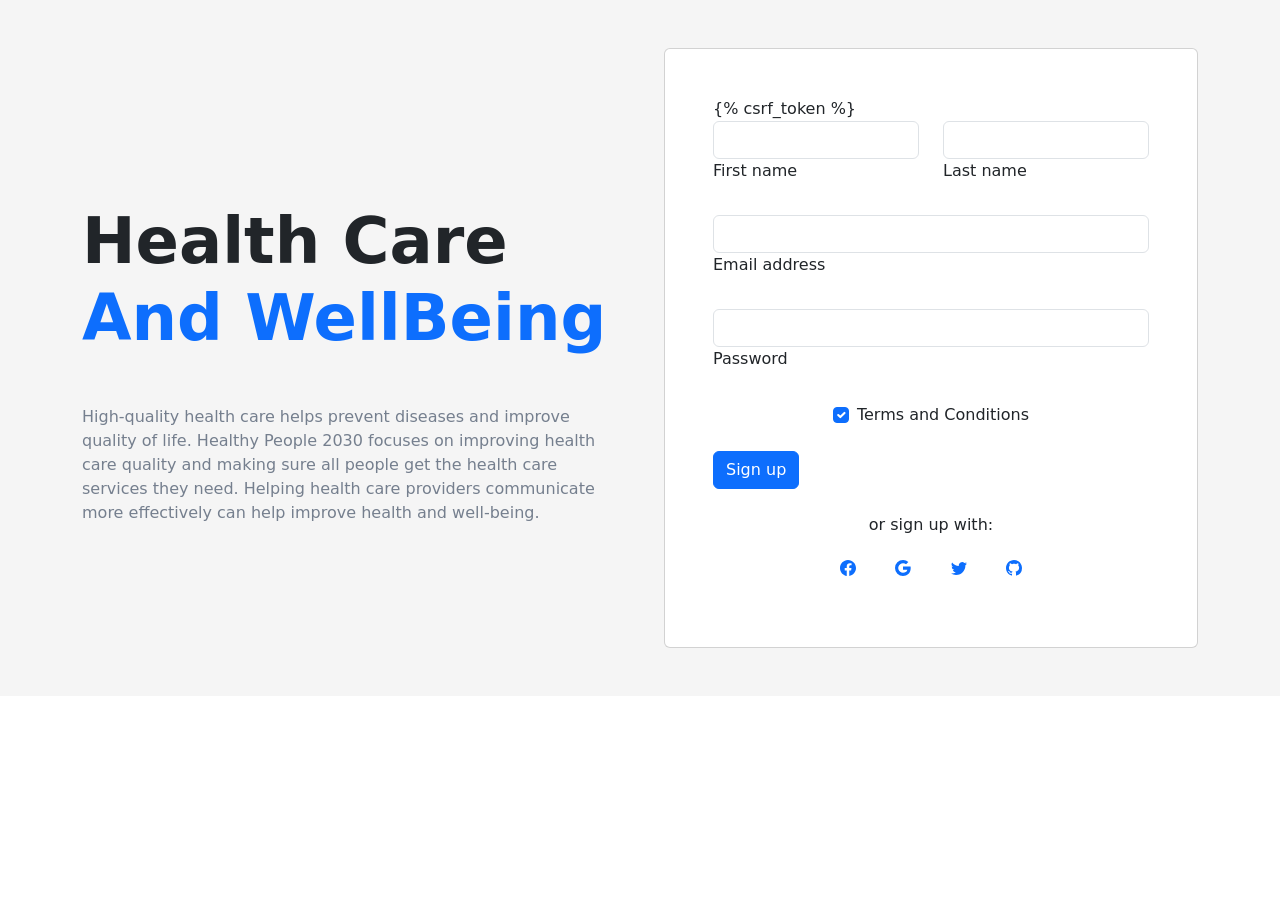
<file: my_site/my_app/templates/my_app/signup.html>
<html>
<head>
    <meta charset="UTF-8">
    <meta name="viewport"
          content="width=device-width, user-scalable=no, initial-scale=1.0, maximum-scale=1.0, minimum-scale=1.0">
    <meta http-equiv="X-UA-Compatible" content="ie=edge">
  <link href="https://cdn.jsdelivr.net/npm/bootstrap@5.2.3/dist/css/bootstrap.min.css" rel="stylesheet" integrity="sha384-rbsA2VBKQhggwzxH7pPCaAqO46MgnOM80zW1RWuH61DGLwZJEdK2Kadq2F9CUG65" crossorigin="anonymous">
        <link rel="preconnect" href="https://fonts.googleapis.com">

    <title>Signup</title>
</head>
<body>

<!-- Section: Design Block -->
<section class="">
  <!-- Jumbotron -->
  <div class="px-4 py-5 px-md-5 text-center text-lg-start" style="background-color: hsl(0, 0%, 96%)">
    <div class="container">
      <div class="row gx-lg-5 align-items-center">
        <div class="col-lg-6 mb-5 mb-lg-0">
          <h1 class="my-5 display-3 fw-bold ls-tight">
            Health Care <br />
            <span class="text-primary">And WellBeing</span>
          </h1>
          <p style="color: hsl(217, 10%, 50.8%)">
            High-quality health care helps prevent diseases and improve quality of life. Healthy People 2030 focuses on improving health care quality and making sure all people get the health care services they need. Helping health care providers communicate more effectively can help improve health and well-being.
          </p>
        </div>

        <div class="col-lg-6 mb-5 mb-lg-0">
          <div class="card">
            <div class="card-body py-5 px-md-5">
              <form action="http://127.0.0.1:8000/getres/" method="POST">
                  {% csrf_token %}

                <div class="row">
                  <div class="col-md-6 mb-4">
                    <div class="form-outline">
                      <input type="text" id="form3Example1" class="form-control" name="f_name"/>
                      <label class="form-label" for="form3Example1">First name</label>
                    </div>
                  </div>
                  <div class="col-md-6 mb-4">
                    <div class="form-outline">
                      <input type="text" id="form3Example2" class="form-control" name="l_name" />
                      <label class="form-label" for="form3Example2">Last name</label>
                    </div>
                  </div>
                </div>

                <!-- Email input -->
                <div class="form-outline mb-4">
                  <input type="email" id="form3Example3" class="form-control" name="email" />
                  <label class="form-label" for="form3Example3">Email address</label>
                </div>

                <!-- Password input -->
                <div class="form-outline mb-4">
                  <input type="password" id="form3Example4" class="form-control" name="password" />
                  <label class="form-label" for="form3Example4">Password</label>
                </div>

                <!-- Checkbox -->
                <div class="form-check d-flex justify-content-center mb-4">
                  <input class="form-check-input me-2" type="checkbox" value="" id="form2Example33" checked />
                  <label class="form-check-label" for="form2Example33">
                    Terms and Conditions
                  </label>
                </div>

                <!-- Submit button -->
                <button type="submit" class="btn btn-primary btn-block mb-4">
                  Sign up
                </button>
                <!-- Register buttons -->
                <div class="text-center">
                  <p>or sign up with:</p>
                  <button type="button" class="btn btn-link btn-floating mx-1">
                    <a href="#"><svg xmlns="http://www.w3.org/2000/svg" width="16" height="16" fill="currentColor" class="bi bi-facebook" viewBox="0 0 16 16">
  <path d="M16 8.049c0-4.446-3.582-8.05-8-8.05C3.58 0-.002 3.603-.002 8.05c0 4.017 2.926 7.347 6.75 7.951v-5.625h-2.03V8.05H6.75V6.275c0-2.017 1.195-3.131 3.022-3.131.876 0 1.791.157 1.791.157v1.98h-1.009c-.993 0-1.303.621-1.303 1.258v1.51h2.218l-.354 2.326H9.25V16c3.824-.604 6.75-3.934 6.75-7.951z"/>
</svg></a>
                  </button>

                  <button type="button" class="btn btn-link btn-floating mx-1">
                     <a href=""><svg xmlns="http://www.w3.org/2000/svg" width="16" height="16" fill="currentColor" class="bi bi-google" viewBox="0 0 16 16">
  <path d="M15.545 6.558a9.42 9.42 0 0 1 .139 1.626c0 2.434-.87 4.492-2.384 5.885h.002C11.978 15.292 10.158 16 8 16A8 8 0 1 1 8 0a7.689 7.689 0 0 1 5.352 2.082l-2.284 2.284A4.347 4.347 0 0 0 8 3.166c-2.087 0-3.86 1.408-4.492 3.304a4.792 4.792 0 0 0 0 3.063h.003c.635 1.893 2.405 3.301 4.492 3.301 1.078 0 2.004-.276 2.722-.764h-.003a3.702 3.702 0 0 0 1.599-2.431H8v-3.08h7.545z"/>
</svg></a>
                  </button>

                  <button type="button" class="btn btn-link btn-floating mx-1">
                    <a href="#"><svg xmlns="http://www.w3.org/2000/svg" width="16" height="16" fill="currentColor" class="bi bi-twitter" viewBox="0 0 16 16">
  <path d="M5.026 15c6.038 0 9.341-5.003 9.341-9.334 0-.14 0-.282-.006-.422A6.685 6.685 0 0 0 16 3.542a6.658 6.658 0 0 1-1.889.518 3.301 3.301 0 0 0 1.447-1.817 6.533 6.533 0 0 1-2.087.793A3.286 3.286 0 0 0 7.875 6.03a9.325 9.325 0 0 1-6.767-3.429 3.289 3.289 0 0 0 1.018 4.382A3.323 3.323 0 0 1 .64 6.575v.045a3.288 3.288 0 0 0 2.632 3.218 3.203 3.203 0 0 1-.865.115 3.23 3.23 0 0 1-.614-.057 3.283 3.283 0 0 0 3.067 2.277A6.588 6.588 0 0 1 .78 13.58a6.32 6.32 0 0 1-.78-.045A9.344 9.344 0 0 0 5.026 15z"/>
</svg></a>
                  </button>

                  <button type="button" class="btn btn-link btn-floating mx-1">
                    <a href=""><svg xmlns="http://www.w3.org/2000/svg" width="16" height="16" fill="currentColor" class="bi bi-github" viewBox="0 0 16 16">
  <path d="M8 0C3.58 0 0 3.58 0 8c0 3.54 2.29 6.53 5.47 7.59.4.07.55-.17.55-.38 0-.19-.01-.82-.01-1.49-2.01.37-2.53-.49-2.69-.94-.09-.23-.48-.94-.82-1.13-.28-.15-.68-.52-.01-.53.63-.01 1.08.58 1.23.82.72 1.21 1.87.87 2.33.66.07-.52.28-.87.51-1.07-1.78-.2-3.64-.89-3.64-3.95 0-.87.31-1.59.82-2.15-.08-.2-.36-1.02.08-2.12 0 0 .67-.21 2.2.82.64-.18 1.32-.27 2-.27.68 0 1.36.09 2 .27 1.53-1.04 2.2-.82 2.2-.82.44 1.1.16 1.92.08 2.12.51.56.82 1.27.82 2.15 0 3.07-1.87 3.75-3.65 3.95.29.25.54.73.54 1.48 0 1.07-.01 1.93-.01 2.2 0 .21.15.46.55.38A8.012 8.012 0 0 0 16 8c0-4.42-3.58-8-8-8z"/>
</svg></a>
                  </button>
                </div>
              </form>
            </div>
          </div>
        </div>
      </div>
    </div>
  </div>
  <!-- Jumbotron -->
</section>
<!-- Section: Design Block -->
</body>
</html>
</file>
